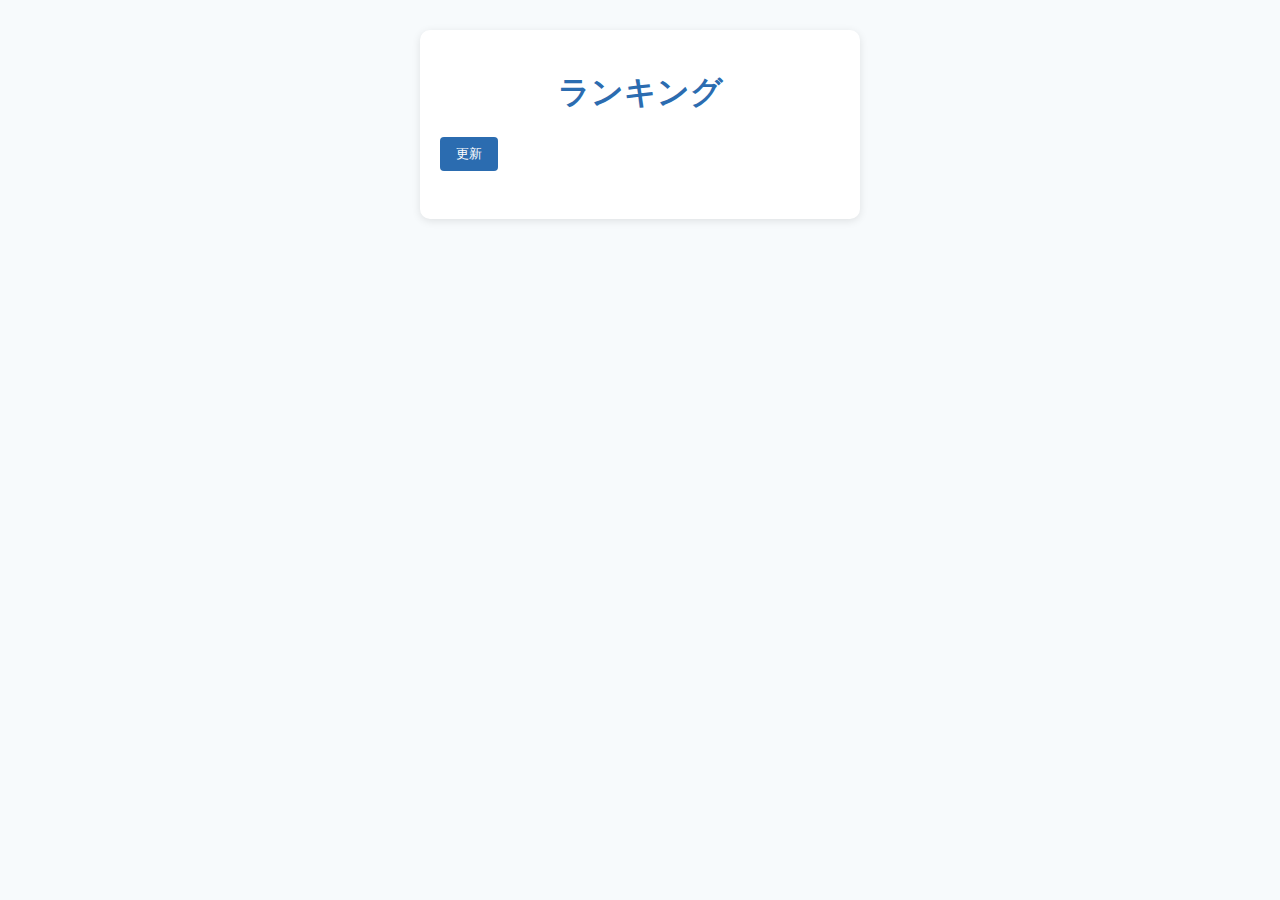
<file: index.html>
<!DOCTYPE html>
<html lang="ja">
<head>
	<meta charset="UTF-8">
	<meta name="viewport" content="width=device-width, initial-scale=1.0">
	<title>スーパーボールすくいランキング</title>
	<link rel="stylesheet" href="style.css">
</head>
<body>
	<div class="container">
		<h1>ランキング</h1>
	<button id="refreshRanking" style="margin-bottom:12px;">更新</button>
	<ul id="rankingList"></ul>
	</div>
	<script>
	const SUPABASE_URL = 'https://zsefdiivatbmzynlovwj.supabase.co';
	const SUPABASE_KEY = 'eyJhbGciOiJIUzI1NiIsInR5cCI6IkpXVCJ9.eyJpc3MiOiJzdXBhYmFzZSIsInJlZiI6InpzZWZkaWl2YXRibXp5bmxvdndqIiwicm9sZSI6ImFub24iLCJpYXQiOjE3NTcwNDkyNzUsImV4cCI6MjA3MjYyNTI3NX0.sva0fJJrHa43SMtoGLQ2rvWpbmAH2j3UYU8knSrDwNk';

	async function getEntries() {
		const res = await fetch(`${SUPABASE_URL}/rest/v1/ranking?select=*`, {
			headers: {
				'apikey': SUPABASE_KEY,
				'Authorization': `Bearer ${SUPABASE_KEY}`
			}
		});
		return await res.json();
	}

	async function renderRanking() {
		const list = document.getElementById('rankingList');
		list.innerHTML = '';
		const entries = await getEntries();
		// 名前ごとに最高記録のみ抽出
		const bestEntries = {};
		entries.forEach((entry) => {
			if (!bestEntries[entry.name] || bestEntries[entry.name].count < entry.count) {
				bestEntries[entry.name] = entry;
			}
		});
		const uniqueEntries = Object.values(bestEntries);
		uniqueEntries.sort((a, b) => b.count - a.count);
		uniqueEntries.forEach((entry, idx) => {
			const li = document.createElement('li');
			let rankClass = '';
			let style = '';
			if (idx === 0) {
				rankClass = 'rank-1';
				style = 'font-size:2em;font-weight:bold;color:#eab308;background:#fffbe6;border-radius:8px;padding:8px 0;margin-bottom:8px;';
			} else if (idx === 1) {
				rankClass = 'rank-2';
				style = 'font-size:1.5em;font-weight:bold;color:#6b7280;background:#f3f4f6;border-radius:8px;padding:6px 0;margin-bottom:6px;';
			} else if (idx === 2) {
				rankClass = 'rank-3';
				style = 'font-size:1.2em;font-weight:bold;color:#b45309;background:#fef3c7;border-radius:8px;padding:4px 0;margin-bottom:4px;';
			} else {
				rankClass = 'rank-other';
				style = '';
			}
			li.className = 'entry-item ' + rankClass;
			li.innerHTML = `<span style="${style}">${idx+1}位：${entry.name}（${entry.count}個）</span>`;
			list.appendChild(li);
		});
	}
	document.addEventListener('DOMContentLoaded', () => {
		renderRanking();
		document.getElementById('refreshRanking').onclick = renderRanking;
	});
	</script>
</body>
</html>
</file>
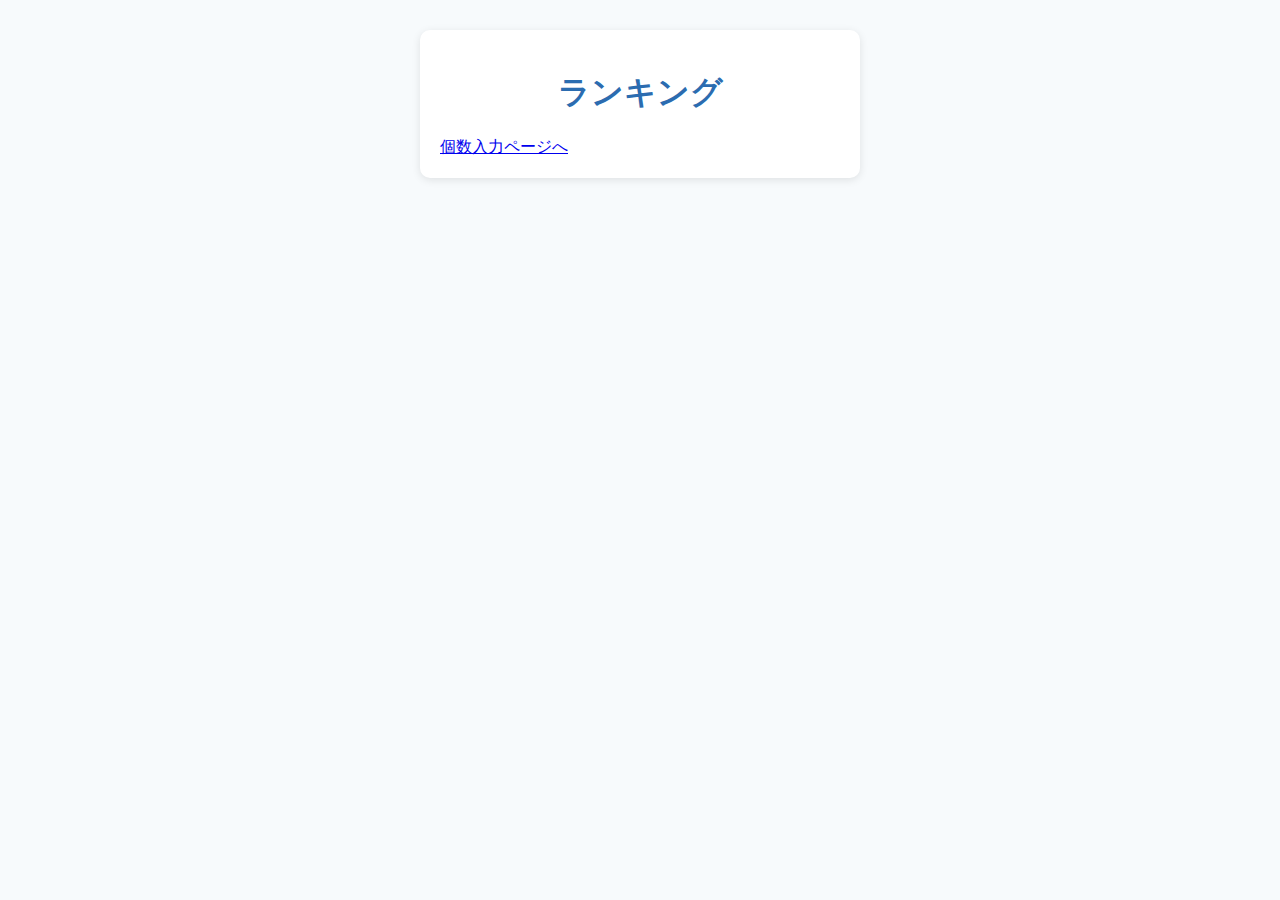
<file: ranking.html>
<!DOCTYPE html>
<html lang="ja">
<head>
    <meta charset="UTF-8">
    <meta name="viewport" content="width=device-width, initial-scale=1.0">
    <title>スーパーボールすくいランキング</title>
    <link rel="stylesheet" href="style.css">
</head>
<body>
    <div class="container">
        <h1>ランキング</h1>
        <ul id="rankingList"></ul>
        <a href="index.html">個数入力ページへ</a>
    </div>
    <script>
    function getEntries() {
        return JSON.parse(localStorage.getItem('entries') || '[]');
    }
    function renderRanking() {
        const list = document.getElementById('rankingList');
        list.innerHTML = '';
        const entries = getEntries();
        entries.sort((a, b) => b.count - a.count);
        entries.forEach((entry, idx) => {
            const li = document.createElement('li');
            li.className = 'entry-item';
            li.innerHTML = `<span>${idx+1}位：${entry.name}（${entry.count}個）</span>`;
            list.appendChild(li);
        });
    }
    document.addEventListener('DOMContentLoaded', renderRanking);
    // ローカルストレージの変更を監視してランキングを自動更新
    window.addEventListener('storage', function(e) {
        if (e.key === 'entries') {
            renderRanking();
        }
    });
    </script>
</body>
</html>
</file>
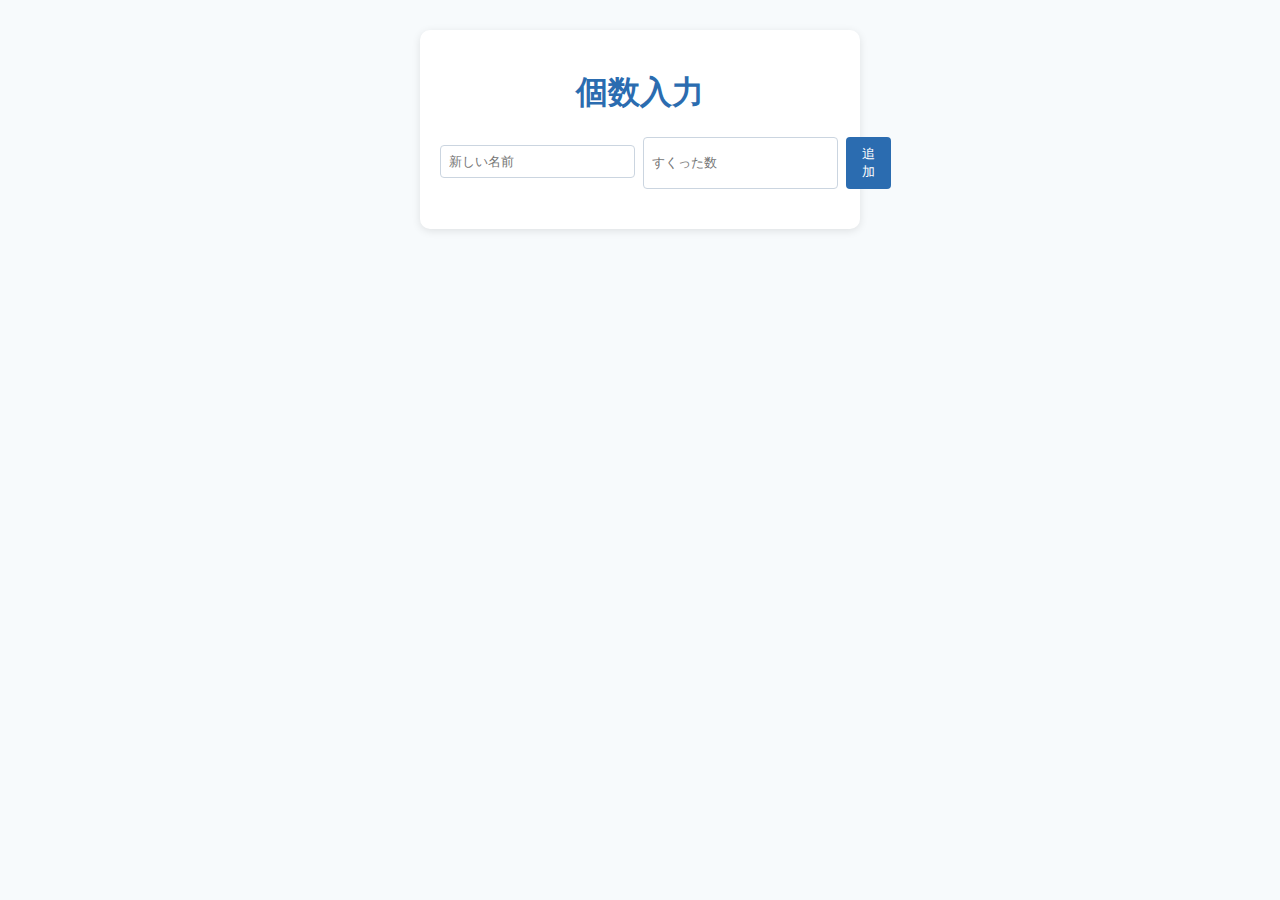
<file: secret-entry.html>
<!DOCTYPE html>
<html lang="ja">
<head>
	<meta charset="UTF-8">
	<meta name="viewport" content="width=device-width, initial-scale=1.0">
	<title>スーパーボールすくい個数入力</title>
	<link rel="stylesheet" href="style.css">
</head>
<body>
	<div class="container">
		<h1>個数入力</h1>
		<form id="entryForm">
			<div id="nameSelectArea">
				<span id="nameButtons"></span>
				<input type="text" id="name" placeholder="新しい名前" style="margin-top:8px;">
			</div>
			<input type="number" id="count" placeholder="すくった数" min="0" required>
			<button type="submit">追加</button>
		</form>
		<ul id="entryList"></ul>
	</div>
	<script src="script.js"></script>
	<script>
	window.renderNameButtons = function() {
		// script.jsのgetEntriesを利用
		if (typeof getEntries !== 'function') {
			console.error('getEntriesが定義されていません');
			return;
		}
		getEntries().then(entries => {
			const bestEntries = {};
			entries.forEach((entry) => {
				if (!bestEntries[entry.name] || bestEntries[entry.name].count < entry.count) {
					bestEntries[entry.name] = entry;
				}
			});
			const uniqueNames = Object.keys(bestEntries);
			const nameButtons = document.getElementById('nameButtons');
			nameButtons.innerHTML = '';
			uniqueNames.forEach(name => {
				const btn = document.createElement('button');
				btn.type = 'button';
				btn.textContent = name;
				btn.className = 'name-btn';
				btn.onclick = () => {
					document.getElementById('name').value = name;
				};
				nameButtons.appendChild(btn);
			});
		});
	}
	document.addEventListener('DOMContentLoaded', function() {
		if (window.renderNameButtons) window.renderNameButtons();
	});
	</script>
</body>
</html>
</file>
<file: style.css>
body {
    font-family: 'Segoe UI', sans-serif;
    background: #f7fafc;
    margin: 0;
    padding: 0;
}
.container {
    max-width: 400px;
    margin: 30px auto;
    background: #fff;
    border-radius: 10px;
    box-shadow: 0 2px 8px rgba(0,0,0,0.1);
    padding: 20px;
}
h1 {
    text-align: center;
    color: #2b6cb0;
}
form {
    display: flex;
    gap: 8px;
    margin-bottom: 20px;
}
input[type="text"], input[type="number"] {
    flex: 1;
    padding: 8px;
    border: 1px solid #cbd5e0;
    border-radius: 4px;
}
button {
    background: #2b6cb0;
    color: #fff;
    border: none;
    border-radius: 4px;
    padding: 8px 16px;
    cursor: pointer;
}
button:hover {
    background: #2c5282;
}
#entryList {
    list-style: none;
    padding: 0;
}
.entry-item {
    display: flex;
    justify-content: space-between;
    align-items: center;
    padding: 8px 0;
    border-bottom: 1px solid #e2e8f0;
}
.entry-actions button {
    margin-left: 8px;
    background: #e53e3e;
    color: #fff;
    border: none;
    border-radius: 4px;
    padding: 4px 8px;
    cursor: pointer;
}
.entry-actions button.edit {
    background: #38a169;
}
@media (max-width: 500px) {
    .container {
        max-width: 98vw;
        padding: 10px;
    }
    form {
        flex-direction: column;
        gap: 4px;
    }
}
</file>
